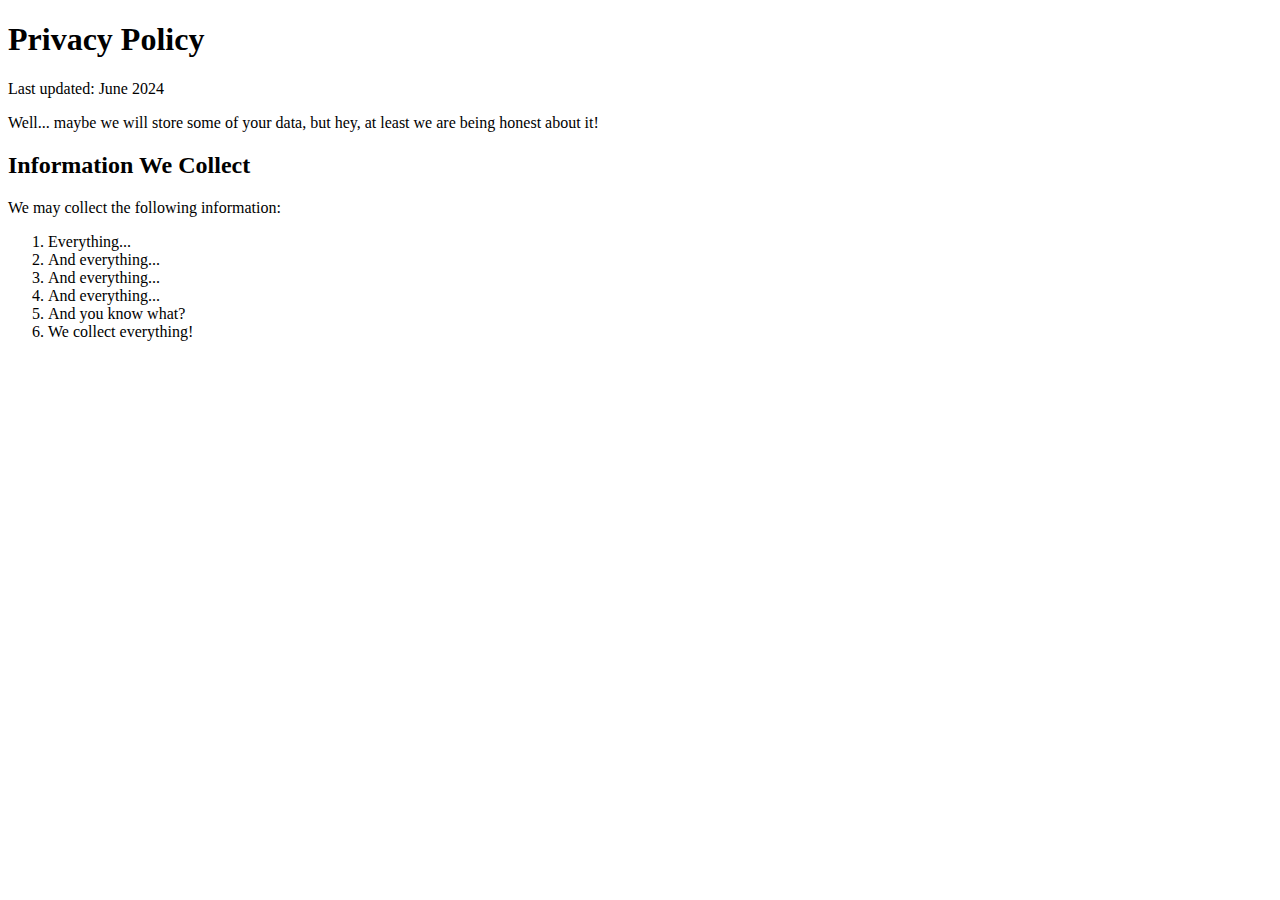
<file: privacy policy.html>
<!DOCTYPE html>
<html lang="en">
<head>
    <meta charset="UTF-8">
    <meta name="viewport" content="width=device-width, initial-scale=1.0">
    <title>Travel Ireland | Privacy Policy</title>
</head>
<body>
    <header>
        <h1>Privacy Policy</h1>
    </header>
    <main>
        <p>Last updated: June 2024</p>
        <p>Well... maybe we will store some of your data, but hey, at least we are being honest about it!</p>
        <h2>Information We Collect</h2>
        <p>We may collect the following information:</p>
        <ol>
            <li>Everything...</li>
            <li>And everything...</li>
            <li>And everything...</li>
            <li>And everything...</li>
            <li>And you know what?</li>
            <li>We collect everything!</li>
        </ol>
</body>
</html>
</file>
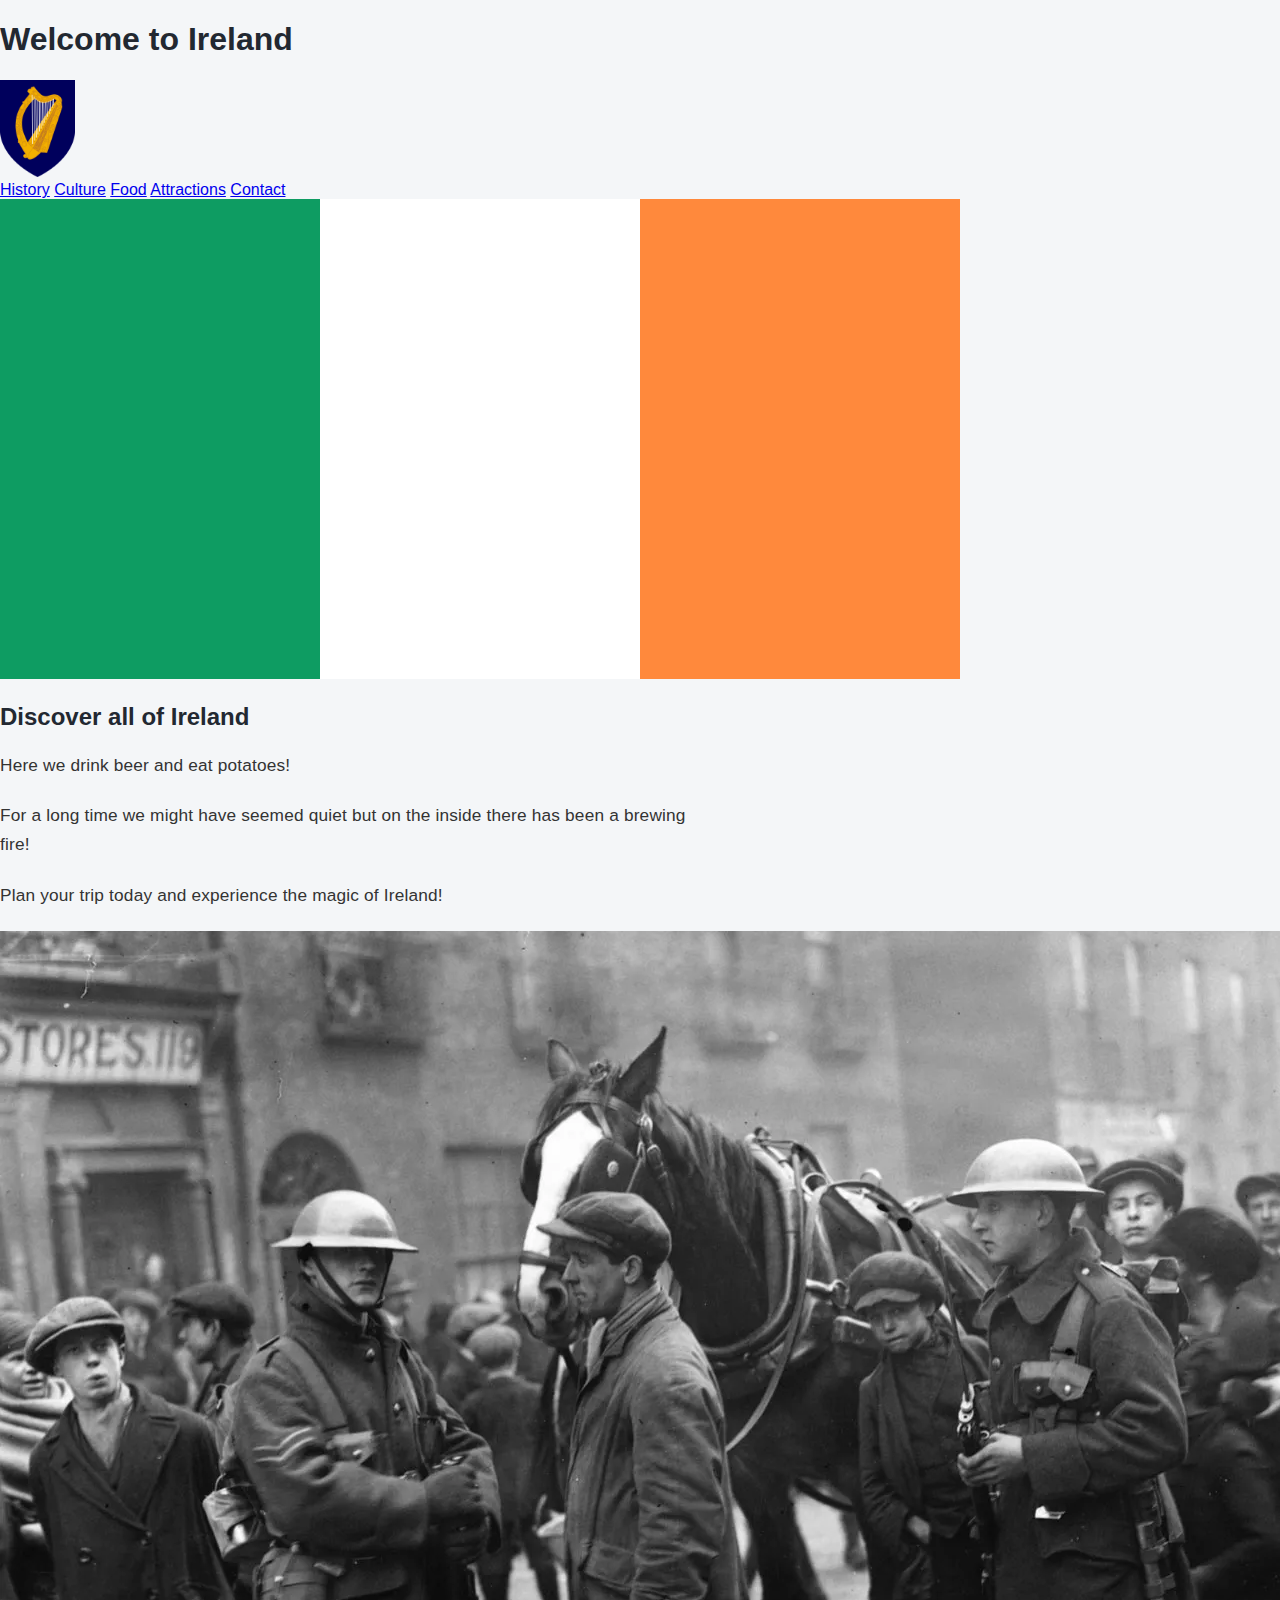
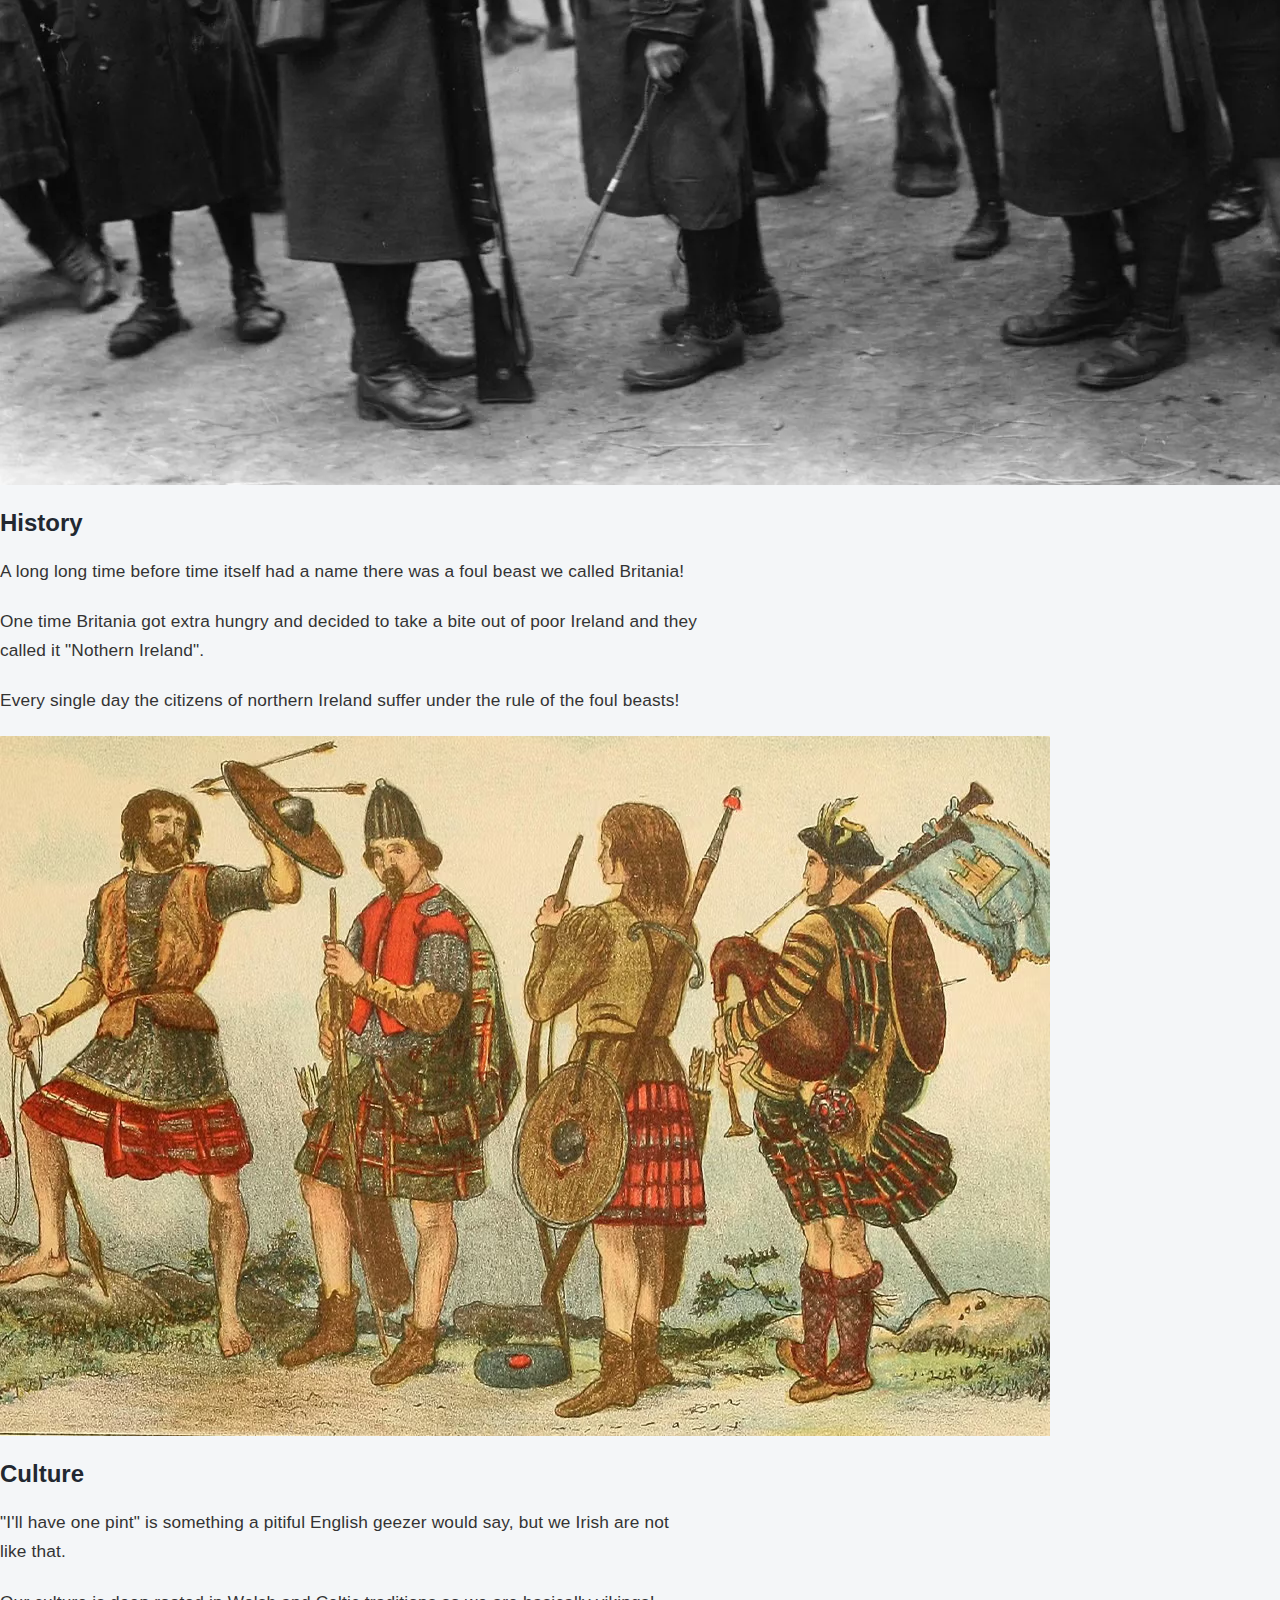
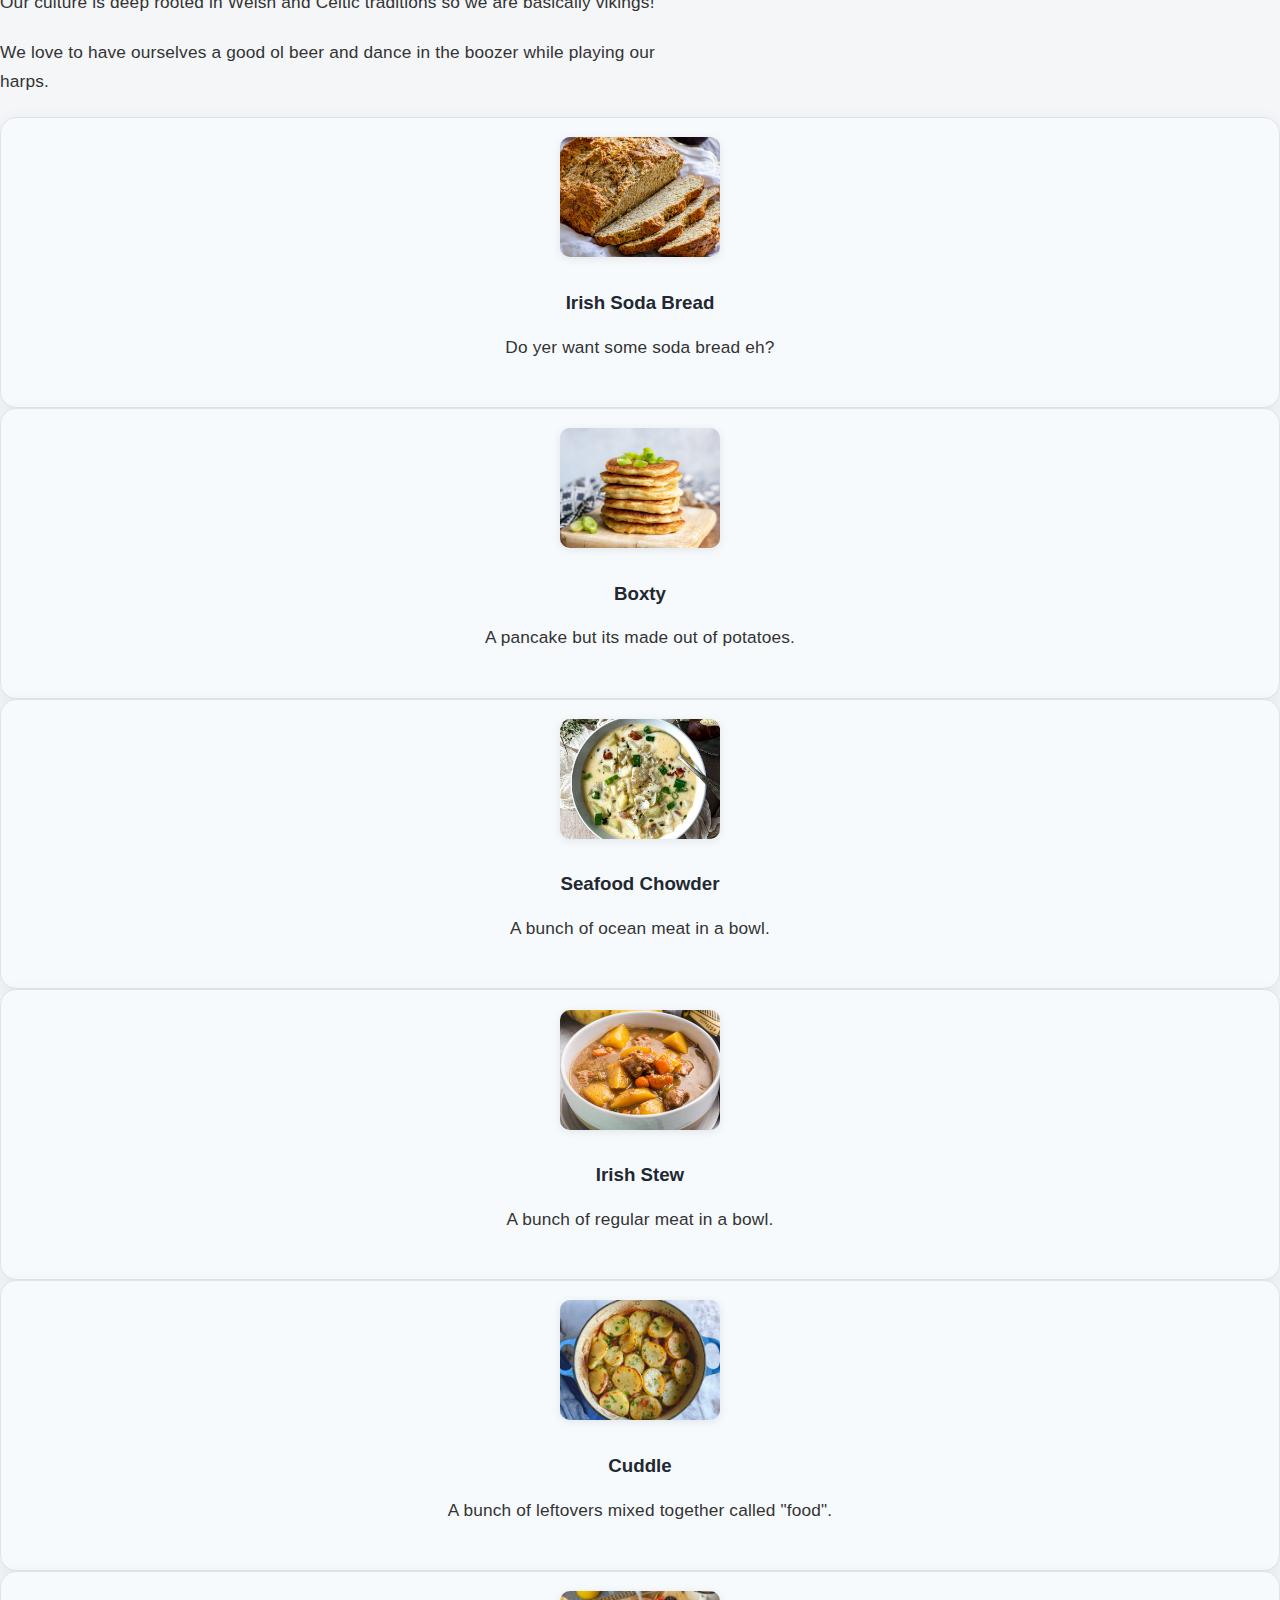
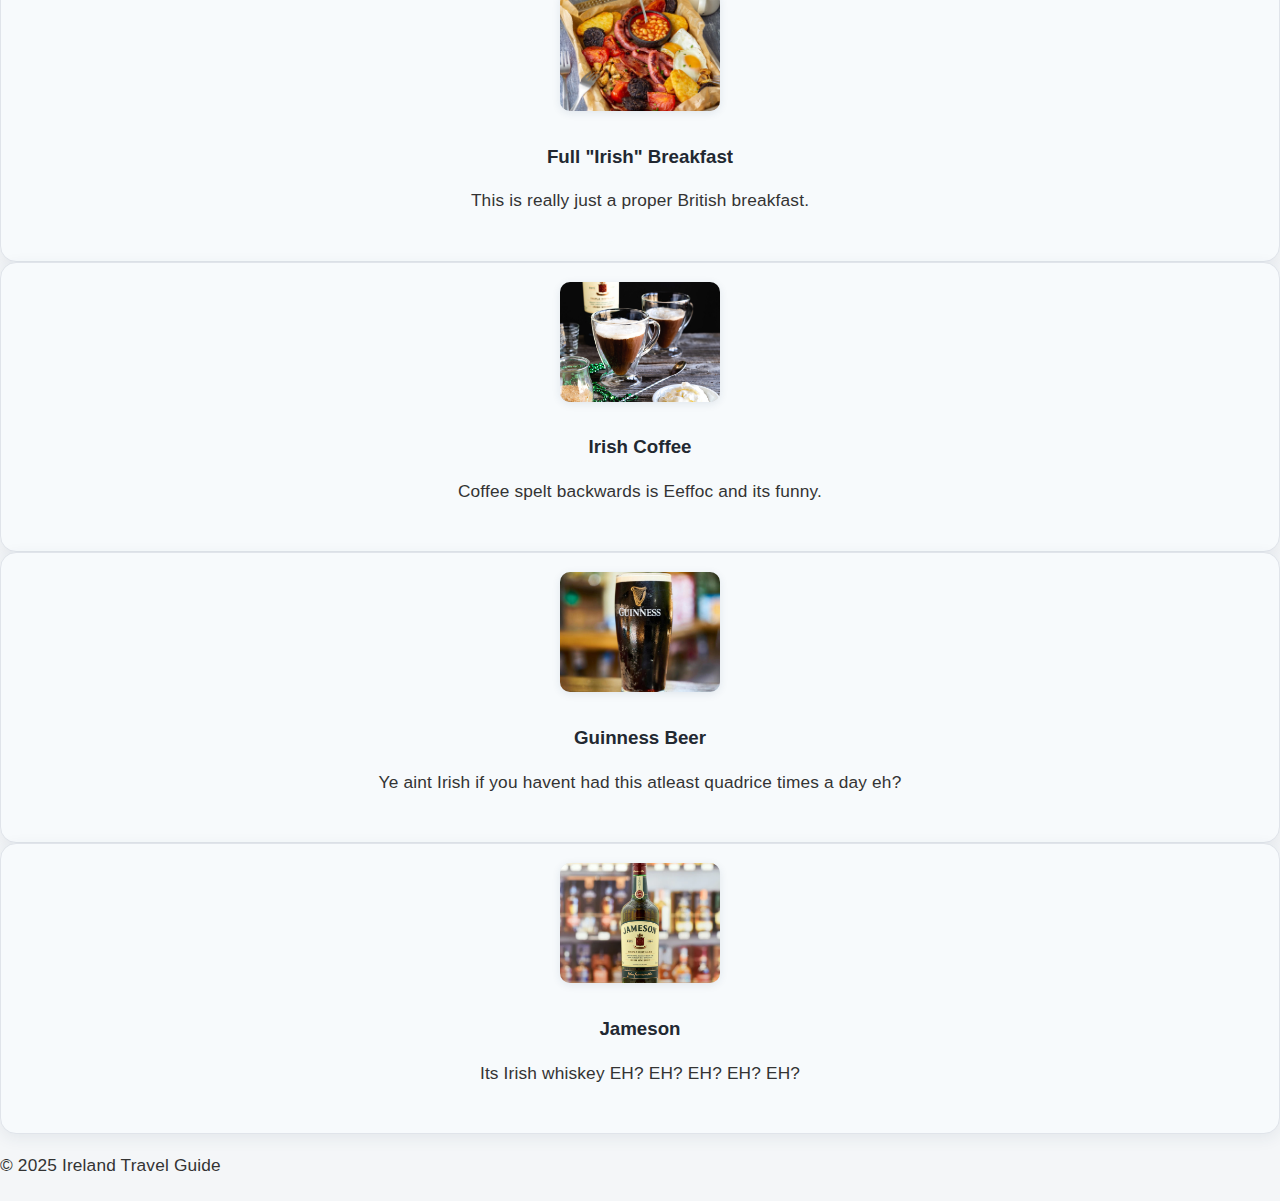
<file: scrapped_website.html>
<!DOCTYPE html>
<html lang="no">
<head>
    <link rel="stylesheet" href="style.css">
    <meta charset="UTF-8">
    <meta name="viewport" content="width=device-width, initial-scale=1.0">
    <title>Homepage</title>
</head>
<body>
<header>
    <h1>Welcome to Ireland</h1>
    <a href="index.html">
    <img src="images/Coat_of_arms_of_Ireland.png" alt="If this text is appearing there is a bug in the code" title="Homepage" width="75">
    </a>
    <nav>
        <a href="#history">History</a>
        <a href="#culture">Culture</a>
        <a href="#food">Food</a>
        <a href="#attractions">Attractions</a>
        <a href="#contact">Contact</a>
    </nav>
</header>
<main>
    <section class="hero">
        <img src="images/Flag_of_Ireland.png" alt="If this text is appearing there is a bug in the code" title="Flag of Ireland">
        <div class="hero-text">
            <h2>Discover all of Ireland</h2>
            <p>Here we drink beer and eat potatoes!</p>
            <p>For a long time we might have seemed quiet but on the inside there has been a brewing fire!</p>
            <p>Plan your trip today and experience the magic of Ireland!</p>
        </div>
    </section>
    <section class="hero" id="history">
        <img src="images/Brave_Irish_Warriors_In_The_Hands_Of_Foul_BEASTS.png" alt="If this text is appearing there is a bug in the code" title="Irish war of independence">
        <div class="hero-text">
            <h2>History</h2>
            <p>A long long time before time itself had a name there was a foul beast we called Britania!</p>
            <p>One time Britania got extra hungry and decided to take a bite out of poor Ireland and they called it "Nothern Ireland".</p>
            <p>Every single day the citizens of northern Ireland suffer under the rule of the foul beasts!</p>
        </div>
    </section>
    <section class="hero" id="culture">
        <img src="images/celtic.png" alt="If this text is appearing there is a bug in the code" title="Vikings">
        <div class="hero-text">
            <h2>Culture</h2>
            <p>"I'll have one pint" is something a pitiful English geezer would say, but we Irish are not like that.</p>
            <p>Our culture is deep rooted in Welsh and Celtic traditions so we are basically vikings!</p>
            <p>We love to have ourselves a good ol beer and dance in the boozer while playing our harps.</p>
        </div>
    </section>
    <section id="food">
        <div class="food-list">
            <section class="food-item">
                <img src="images/irish-brown-soda-bread-image.png" height="150" alt="If this text is appearing there is a bug in the code" title="Soda bread">
                <div>
                    <h3>Irish Soda Bread</h3>
                    <p>Do yer want some soda bread eh?</p>
                </div>
            </section>
            <section class="food-item">
                <img src="images/boxty.png" height="150" alt="If this text is appearing there is a bug in the code" title="Boxty">
                <div>
                    <h3>Boxty</h3>
                    <p>A pancake but its made out of potatoes.</p>
                </div>
            </section>
            <section class="food-item">
                <img src="images/seafood-chowder-bread-crackers.png" height="150" alt="If this text is appearing there is a bug in the code" title="Seafood chowder">
                <div>
                    <h3>Seafood Chowder</h3>
                    <p>A bunch of ocean meat in a bowl.</p>
                </div>
            </section>
            <section class="food-item">
                <img src="images/stew_irish.png" height="150" alt="If this text is appearing there is a bug in the code" title="Irish stew">
                <div>
                    <h3>Irish Stew</h3>
                    <p>A bunch of regular meat in a bowl.</p>
                </div>
            </section>
            <section class="food-item">
                <img src="images/cuddle_irish.png" height="150" alt="If this text is appearing there is a bug in the code" title="Cuddle">
                <div>
                    <h3>Cuddle</h3>
                    <p>A bunch of leftovers mixed together called "food".</p>
                </div>
            </section>
            <section class="food-item">
                <img src="images/basically_british_breakfast.png" height="150" alt="If this text is appearing there is a bug in the code" title="Irish breakfast">
                <div>
                    <h3>Full "Irish" Breakfast</h3>
                    <p>This is really just a proper British breakfast.</p>
                </div>
            </section>
            <section class="food-item">
                <img src="images/Effoc.png" height="150" alt="If this text is appearing there is a bug in the code" title="Coffee">
                <div>
                    <h3>Irish Coffee</h3>
                    <p>Coffee spelt backwards is Eeffoc and its funny.</p>
                </div>
            </section>
            <section class="food-item">
                <img src="images/beer.png" height="150" alt="If this text is appearing there is a bug in the code" title="Beer">
                <div>
                    <h3>Guinness Beer</h3>
                    <p>Ye aint Irish if you havent had this atleast quadrice times a day eh?</p>
                </div>
            </section>
            <section class="food-item">
                <img src="images/whiskey.png" height="150" alt="If this text is appearing there is a bug in the code" title="Whiskey">
                <div>
                    <h3>Jameson</h3>
                    <p>Its Irish whiskey EH? EH? EH? EH? EH?</p>
                </div>
            </section>
        </div>
    </section>
</main>
<footer>
    <p>&copy; 2025 Ireland Travel Guide</p>
</footer>
</body>
</html>
</file>
<file: style.css>
body {
    margin: 0;
    padding: 0;
    background: #f4f6f8;
    font-family: Arial, sans-serif;
    color: #222831;
}

p {
  color: #333;
  font-size: 1.08rem;
  line-height: 1.7;
  margin-bottom: 1.2em;
  max-width: 700px;
  letter-spacing: 0.01em;  
}

li {
  color: #333;
  font-size: 1.08rem;
  line-height: 1.7;
  margin-bottom: 1.2em;
  max-width: 700px;
  letter-spacing: 0.01em;  
}

.grid-container {
    display: grid;
    grid-template-areas:
    "header header"
    "main sidebar"
    "footer footer";
    grid-template-columns: 3fr 1fr;
    grid-template-rows: 80px 1fr 60px;
    height: 100vh;
    gap: 0;
}
.header {
    grid-area: header;
    background: #223a5e;
    color: #f7fafc;
    display: flex;
    align-items: center;
    justify-content: center;
    font-size: 2rem;
    font-weight: bold;
    letter-spacing: 2px;
    box-shadow: 0 2px 8px rgba(34, 58, 94, 0.06);
}
.main {
    grid-area: main;
    background: #ffffff;
    display: flex;
    flex-direction: column;
    align-items: flex-start;
    justify-content: flex-start;
    padding: 2rem;
    font-size: 1.1rem;
    color: #222831;
    border-right: 1px solid #e0e0e0;
    box-shadow: 2px 0 8px rgba(34, 58, 94, 0.02);
    overflow-y: auto;
}
.main h2 {
    margin-top: 0;
    color: #223a5e;
}
.sidebar {
    grid-area: sidebar;
    background: #4ecca3;
    display: flex;
    flex-direction: column;
    align-items: flex-start;
    justify-content: flex-start;
    padding: 2rem 1rem;
    font-size: 1rem;
    color: #223a5e;
    box-shadow: -2px 0 8px rgba(78, 204, 163, 0.04);
    overflow-y: auto;
}
.sidebar h3 {
    margin-top: 0;
    color: #223a5e;
}
.footer {
    grid-area: footer;
    background: #223a5e;
    color: #f7fafc;
    display: flex;
    align-items: center;
    justify-content: center;
    font-size: 1rem;
    letter-spacing: 1px;
    box-shadow: 0 -2px 8px rgba(34, 58, 94, 0.06);
}
ul {
padding-left: 1.2em;
}
@media (max-width: 800px) 
{
    .grid-container {
    grid-template-areas:
    "header"
    "main"
    "sidebar"
    "footer";
    grid-template-columns: 1fr;
    grid-template-rows: 70px 1fr auto 50px;
    }
    .main, .sidebar {
    border-right: none;
    box-shadow: none;
    }
}

.food-menu {
  display: grid;
  grid-template-columns: repeat(auto-fit, minmax(220px, 1fr));
  gap: 2rem;
  margin-top: 2rem;
  width: 100%;
}

.food-item {
  background: #f7fafc;
  border-radius: 16px;
  box-shadow: 0 4px 16px rgba(34,58,94,0.08);
  padding: 1.2rem 1rem 1.5rem 1rem;
  text-align: center;
  display: flex;
  flex-direction: column;
  align-items: center;
  transition: transform 0.15s, box-shadow 0.15s;
  border: 1px solid #e0e4ea;
}

.food-item:hover {
  transform: translateY(-6px) scale(1.03);
  box-shadow: 0 8px 24px rgba(34,58,94,0.16);
  border-color: #4ecca3;
}

.food-item img {
  width: 100%;
  max-width: 160px;
  height: 120px;
  object-fit: cover;
  border-radius: 10px;
  margin-bottom: 1rem;
  box-shadow: 0 2px 8px rgba(34,58,94,0.10);
  background: #e0e4ea;
}

.food-item h4 {
  margin: 0.5rem 0 0.3rem 0;
  color: #223a5e;
  font-size: 1.15rem;
  font-weight: bold;
  letter-spacing: 1px;
}

.image-row {
  display: flex;
  gap: 1rem;
  justify-content: center;
  margin-bottom: 1.5rem;
}

.image row img {
  width: 100%;
  max-width: 300px;
  height: auto;
  border-radius: 12px;
  object-fit: cover;
}

.wiki-float-img {
  float: right;
  width: 150px;
  margin: 0 0 1rem 1.5rem;
  border-radius: 8px;
  box-shadow: 0 2px 8px rgba(34,58,94,0.08);
}

.big-wiki-float-img {
  float: right;
  width: 500px;
  margin: 0 0 1rem 1.5rem;
  border-radius: 8px;
  box-shadow: 0 2px 8px rgba(34,58,94,0.08);
}

.history-list {
  column-width: 300px;
  column-rule: 1px solid #ccc;
  list-style-position: inside;
}

.bird-menu {
  display: grid;
  grid-template-columns: repeat(auto-fit, minmax(220px, 1fr));
  gap: 2rem;
  margin-top: 2rem;
  width: 100%;
}

.bird-species {
  background: #f7fafc;
  border-radius: 16px;
  box-shadow: 0 4px 16px rgba(34,58,94,0.08);
  padding: 1.2rem 1rem 1.5rem 1rem;
  text-align: center;
  display: flex;
  flex-direction: column;
  align-items: center;
  transition: transform 0.15s, box-shadow 0.15s;
  border: 1px solid #e0e4ea;
}

.bird-species:hover {
  transform: translateY(-6px) scale(1.03);
  box-shadow: 0 8px 24px rgba(34,58,94,0.16);
  border-color: #4ecca3;
  background-color: #e0e4ea;
}

.bird-species img {
  width: 500px;
  object-fit: cover;
  border-radius: 10px;
  margin-bottom: 1rem;
  box-shadow: 0 2px 8px rgba(34,58,94,0.10);
  background: #e0e4ea;
}

.bird-species h4 {
  margin: 0.5rem 0 0.3rem 0;
  color: #223a5e;
  font-size: 1.15rem;
  font-weight: bold;
  letter-spacing: 1px;
}

.bird-species button {
  margin: 0.5rem 0 0.3rem 0;
  color: #223a5e;
  font-size: 1.15rem;
  font-weight: bold;
  letter-spacing: 1px;
  border: 1px solid #e0e4ea;
  background: #f7fafc;
  border-radius: 10px;
}

.bird-species button:hover {
  transform: translateY(-3px) scale(1.03);
  box-shadow: 0 8px 24px rgba(34,58,94,0.16);
  border-color: #4ecca3;
  background-color: #e0e4ea;
}
</file>
